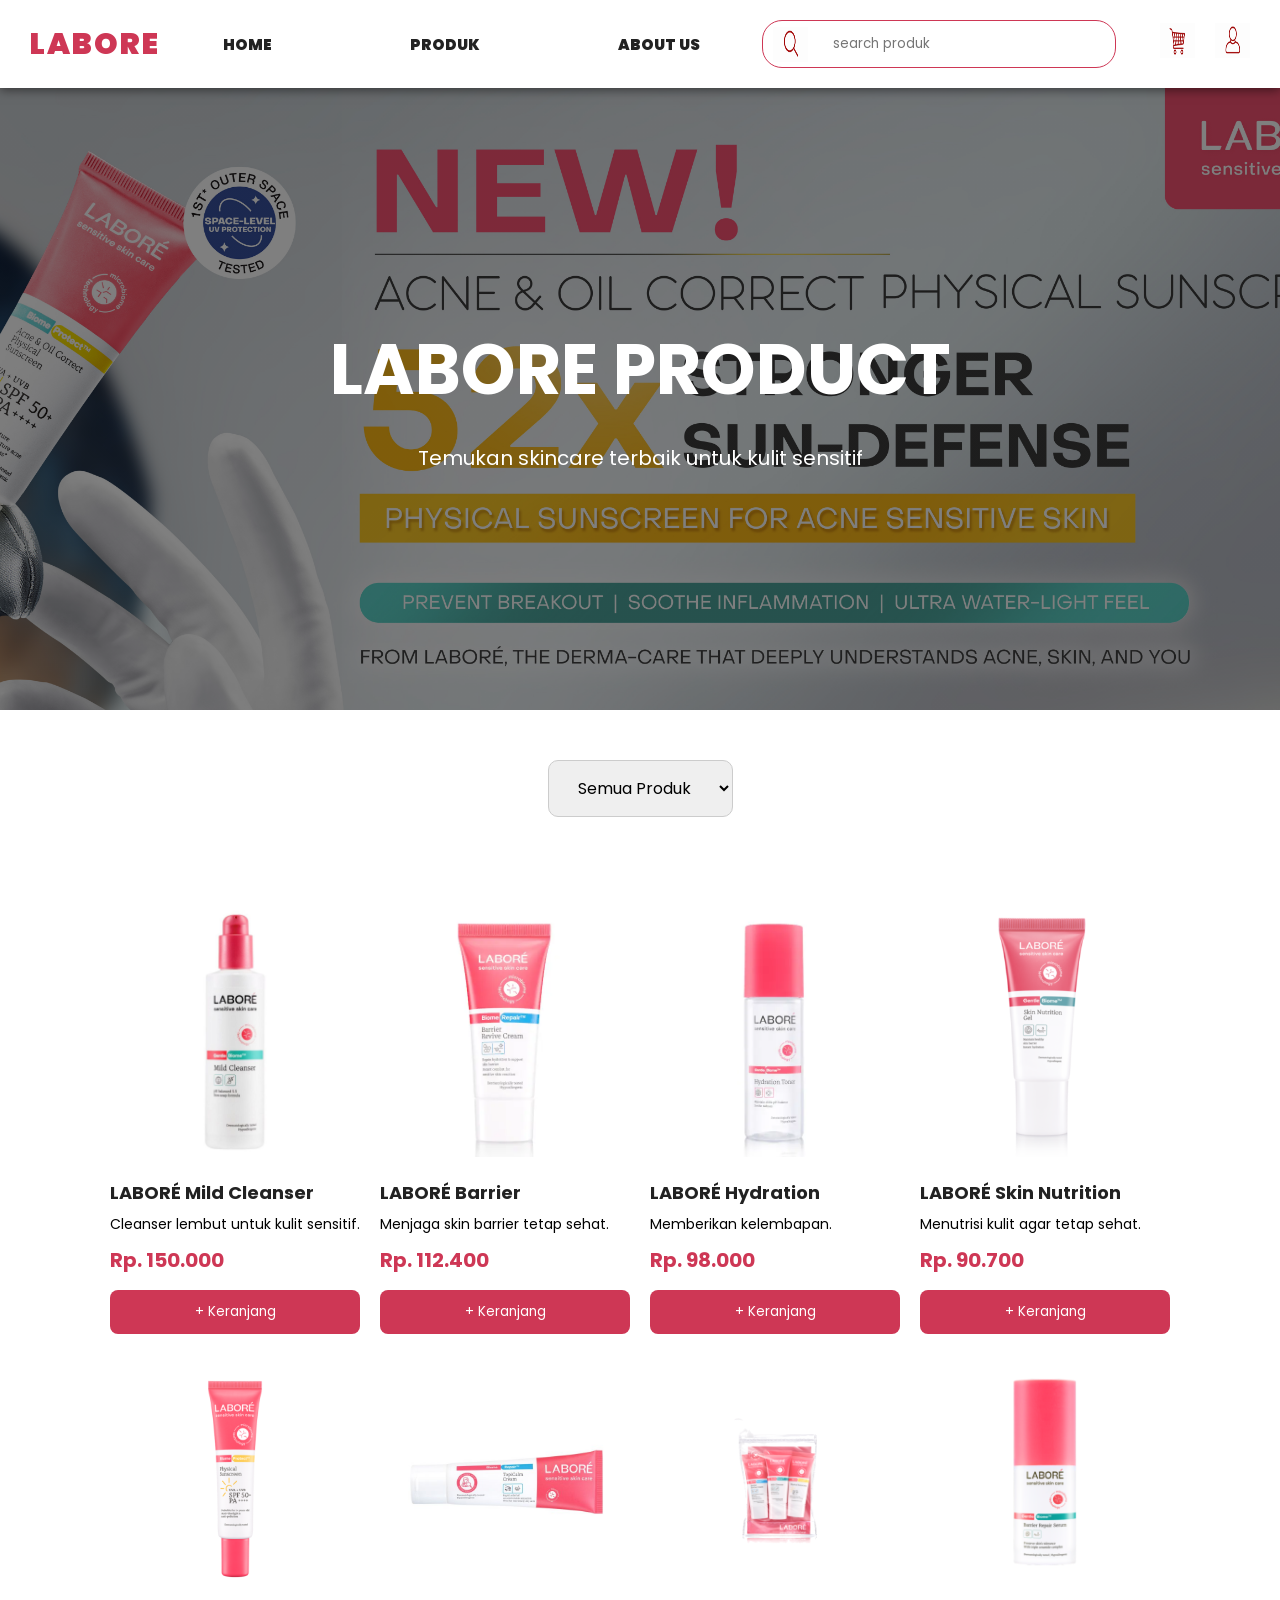
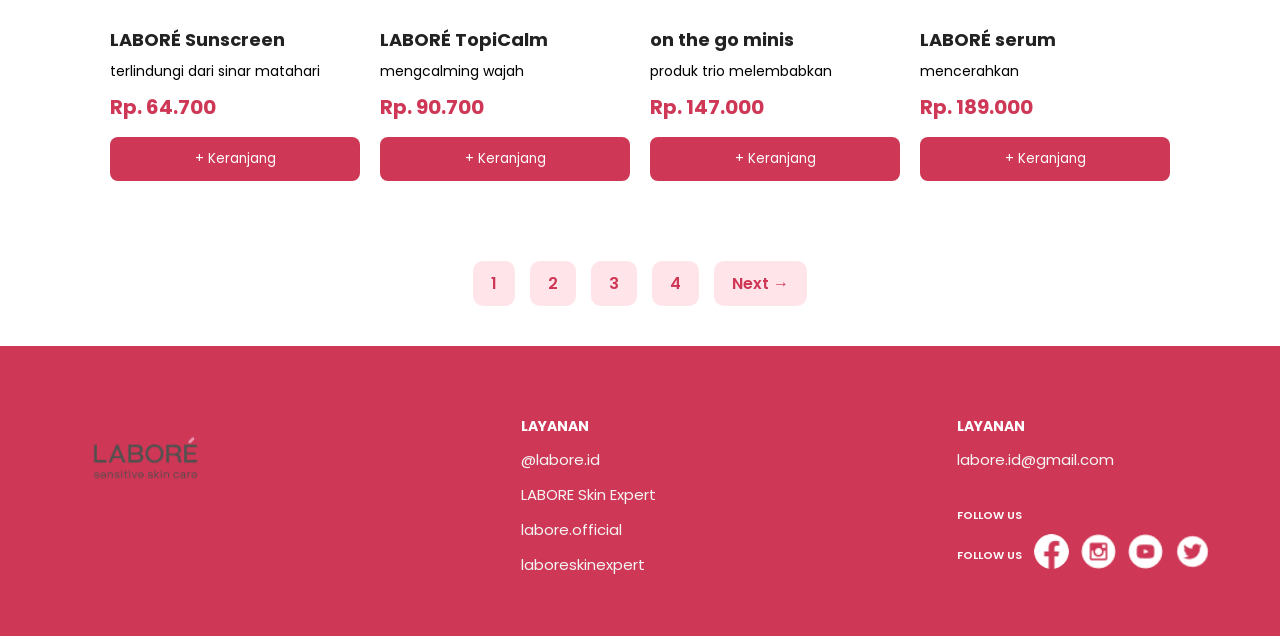
<file: produk.html>
<!DOCTYPE html>
<html lang="id">

<head>
    <title>Produk | LABORE</title>

    <meta charset="UTF-8">
    <meta name="viewport" content="width=device-width, initial-scale=1.0">

    <link rel="preconnect" href="https://fonts.googleapis.com">
    <link rel="preconnect" href="https://fonts.gstatic.com" crossorigin>

    <link href="https://fonts.googleapis.com/css2?family=Poppins:wght@300;400;500;600;700&display=swap"
        rel="stylesheet">

    <link rel="stylesheet" href="css/style.css">

</head>

<body>

    <!-- NAVBAR -->

    <header>

        <nav class="navbar">

            <div class="logo">
                <a href="index.html">LABORE</a>
            </div>

            <ul class="nav-menu">

                <li> <a href="index.html">home</a></li>
                <li> <a href="produk.html">produk</a></li>
                <li> <a href="about.html">about us</a></li>

            </ul>

            <div class="search-box">

                <img src="images/search4.png" alt="">

                <input type="text" placeholder="search produk">

            </div>

            <div class="action">

                <div>
                    <a href="#"><img src="images/krnjng.png" alt=""></a>
                </div>

                <div>
                    <a href="#"><img src="images/user.png" alt=""></a>
                </div>

            </div>

        </nav>

    </header>

    <!-- HERO -->

    <section class="produk-hero">

        <div class="produk-overlay">

            <h1>LABORE PRODUCT</h1>

            <p>
                Temukan skincare terbaik untuk kulit sensitif
            </p>

        </div>

    </section>

    <!-- SCREEN / FILTER -->

    <section class="screen-filter">

        <select>

            <option>Semua Produk</option>
            <option>Facial Wash</option>
            <option>Moisturizer</option>
            <option>Sunscreen</option>
            <option>Toner</option>

        </select>

    </section>

    <!-- CARD PRODUK -->

    <section class="produk-container">

        <!-- CARD 1 -->

        <div class="produk-card">

            <img src="images/produk2.jpg" alt="">

            <div class="produk-body">

                <h3>LABORÉ Mild Cleanser</h3>

                <p>
                    Cleanser lembut untuk kulit sensitif.
                </p>

                <span>Rp. 150.000</span>

                <button>+ Keranjang</button>

            </div>

        </div>

        <!-- CARD 2 -->

        <div class="produk-card">

            <img src="images/produk 5.webp" alt="">

            <div class="produk-body">

                <h3>LABORÉ Barrier</h3>

                <p>
                    Menjaga skin barrier tetap sehat.
                </p>

                <span>Rp. 112.400</span>

                <button>+ Keranjang</button>

            </div>

        </div>

        <!-- CARD 3 -->

        <div class="produk-card">

            <img src="images/produk 6.webp" alt="">

            <div class="produk-body">

                <h3>LABORÉ Hydration</h3>

                <p>
                    Memberikan kelembapan.
                </p>

                <span>Rp. 98.000</span>

                <button>+ Keranjang</button>

            </div>

        </div>

        <!-- CARD 4 -->

        <div class="produk-card">

            <img src="images/produk 7.png" alt="">

            <div class="produk-body">

                <h3>LABORÉ Skin Nutrition</h3>

                <p>
                    Menutrisi kulit agar tetap sehat.
                </p>

                <span>Rp. 90.700</span>

                <button>+ Keranjang</button>

            </div>

        </div>
        <!--card 5-->
        <div class="produk-card">

            <img src="images/pro 1.png" alt="">

            <div class="produk-body">

                <h3>LABORÉ Sunscreen </h3>

                <p>
                    terlindungi dari sinar matahari
                </p>

                <span>Rp. 64.700</span>

                <button>+ Keranjang</button>

            </div>

        </div>
    

        <div class="produk-card">

            <img src="images/pro2.jpg" alt="">

            <div class="produk-body">

                <h3>LABORÉ TopiCalm </h3>

                <p>
                    mengcalming wajah
                </p>

                <span>Rp. 90.700</span>

                <button>+ Keranjang</button>

            </div>

        </div>
        <!--card 8-->

        <div class="produk-card">

            <img src="images/pro11.png" alt="">

            <div class="produk-body">

                <h3>on the go minis </h3>

                <p>
                    produk trio melembabkan
                </p>

                <span>Rp. 147.000</span>

                <button>+ Keranjang</button>

            </div>

        </div>
        <!--card 9-->

        <div class="produk-card">

            <img src="images/pro10.png" alt="">

            <div class="produk-body">

                <h3>LABORÉ serum </h3>

                <p>
                    mencerahkan
                </p>

                <span>Rp. 189.000</span>

                <button>+ Keranjang</button>

            </div>

        </div>
        </section>
        <!-- PAGINATION -->

        <section class="pagination">

            <a href="#" class="active">1</a>

            <a href="#">2</a>

            <a href="#">3</a>

            <a href="#">4</a>

            <a href="#">Next →</a>

        </section>

        <!--FOOTER-->
        <footer class="footer-content">
            <div class="footer-card">
                <img src="images/labore2-removebg-preview.png" alt="">
            </div>
            <div class="footer-card">
                <div class="footer-card-header">Layanan</div>
                <ul class="footer-card-body">
                    <li><a href="#">@labore.id</a></li>
                    <li><a href="#">LABORE Skin Expert</a></li>
                    <li><a href="#">labore.official</a></li>
                    <li><a href="#">laboreskinexpert</a></li>
                </ul>
            </div>

            <div class="footer-card">
                <div class="footer-card-header">layanan</div>
                <ul class="footer-card-body">
                    <li><a href="#">labore.id@gmail.com</a></li>
                </ul>
                <br>
                <div class="payment-header">follow us</div>
                <div class="payment">
                    <div class="payment-header">follow us</div>
            <div class="payment">
                <a href="#"><img src="images/fb5.png" alt=""></a>
                <a href="#"><img src="images/ig5.png" alt=""></a>
                <a href="#"><img src="images/yt5.png" alt=""></a>
                <a href="#"><img src="images/twtr.png" alt=""></a>
            </div>
        </div>
    </footer>
</body>

</html>
</file>
<file: css/style.css>
:root{
    --primary-color:#ce3755;
    --secondary-color:#fff5f7;
    --accent-color:#ffe4ea;
    --text-color:#222222;
    --background-color:#ffffff;
    --white:#ffffff;
    --border-color:#ccc; 
}

/* Perbaikan selector universal untuk reset */
*, *::before, *::after{
    margin: 0;
    padding: 0;
    box-sizing:border-box;
}

body{
    font-family: "poppins", sans-serif;
}

header{
    background-color: var(--white);
}

.navbar{
    display: flex;
    justify-content: space-between;
    align-items: center;
    color: #222222;
    padding: 20px 30px;

    position: fixed;
    top: 0;
    left: 0;
    width: 100%;
    z-index: 1000;
    box-shadow: 0 2px 10px rgba(0, 0, 0, 0.5);
    background-color: var(--white);
}

.logo a{
    font-weight: 1000;
    letter-spacing: 2px;
    font-size: 30px;
    text-decoration: none;
    color: var(--primary-color)
}

.nav-menu{
    display: flex;
    list-style: none;
    gap: 100px;
}

.nav-menu a{
    display: inline-block;
    color: var(--text-color);
    text-decoration: none;
    padding: 10px 18px;
    border: 1px solid transparent;
    transition: all 0.3s ease;
    font-weight: 900;
    text-transform: uppercase;
    font-size: 15px;
}

.nav-menu a:hover{
    color: var(--primary-color);
    border: 1px solid transparent;
    padding: 10px 18px;
    background-color: var(--white);
    font-weight: 600;
}

.search-box{
    display: flex;
    align-items: center;
    gap: 10px;
    border: 1px solid var(--primary-color);
    padding: 5px 10px;
    border-radius: 20px;
}

.search-box img{
    width: 35px;
    height: 35px;
}

.search-box input{
    padding: 8px 15px;
    border: none;
    outline: none;
    font-family: "poppins", sans-serif;
}

.search-box input:focus{
    box-shadow: 0 5px 5px var(--secondary-color);
}

.action{
    display: flex;
    align-items: center;
    gap: 20px;
}

.action a{
    text-decoration: none;
    font-size: 20px;
}

.action img{
    width: 35px;
    height: 35px;
}

.hero{
    width: 100%;
    height: 80vh;
    overflow: hidden;
    margin-top: 80px; /* Tambahan agar tidak tertutup navbar fixed */
}

.slider{
    width: 100%;
    height: 100%;
    position: relative;
}

.slider input{
    display: none;
}

.slides{
    width: 400%;
    height: 100%;
    display: flex;
    transition: 1s ease;
}

.slide{
    width: 25%;
    height: 100%;
}

.slide img{
    width: 100%;
    height: 100%;
    object-fit: cover;
}

.navigation{
    position: absolute;
    bottom: 30px;
    left: 50%;
    transform: translateX(-50%);
    display: flex;
    gap: 6px;
}

.navigation label{
    width: 55px;
    height: 6px;
    border-radius: 900px;
    background-color: var(--primary-color);
    cursor: pointer;
    transition: 0.3s;
}

/* Perbaikan penghapusan var() pada fungsi rgb */
.navigation label:hover{
    background: rgb(230, 66, 66);
}

/* Perbaikan typo dari :cheked menjadi :checked */
#slide1:checked ~ .slides{
    margin-left: 0;
}
#slide2:checked ~ .slides{
    margin-left: -100%;
}
#slide3:checked ~ .slides{
    margin-left: -200%;
}
#slide4:checked ~ .slides{
    margin-left: -300%;
}
.galerry{
    display:flex;
    justify-content: center;
    align-items: center;
    gap:20px;
    padding:50px;
}
.galerry img{
    width:170px;
    height:170px;
    object-fit: cover;
    border-radius: 10px;
    transition: 0.3s ease;
}
.galerry img:hover{
    transform: scale(1.03);
    box-shadow:0 7px 12px var(--primary-color);
}

.title-product{
    display: flex;
}
.best-seller{
    color:var(--text-color);
    padding: 40px;
    font-size:30px;
    font-weight:900;
}

.product-view{
    padding:0 50px;
}
.list-product{
    display:flex;
    justify-content: space-between;
    align-items: center;
    list-style: none;
    gap:30px;
    padding:10px;
}

.list-product a{
    text-decoration: none;
    color: var(--text-color);
    font-size:30px;
    text-transform: uppercase;
    font-weight: bolder;
}

.list-product a:hover{
    color: var(--primary-color);
}
/*---card 1-----*/
/*--- CARD PRODUCT ---*/

.card-product{
    display:flex;
    justify-content:center;
    align-items:stretch;
    gap:25px;
    flex-wrap:wrap;
    padding:20px;
}

.card{
    width:200px;
    background-color:var(--white);
    border-radius:15px;
    overflow:hidden;
    transition:0.3s ease;
    box-shadow:0 3px 10px rgba(0,0,0,0.1);
}

.card:hover{
    transform:scale(1.03);
    box-shadow:0 7px 15px rgba(0,0,0,0.2);
}

.card-header img{
    width:100%;
    height:200px;
    object-fit:cover;
    transition:0.3s ease;
}

.card-body{
    padding:10px;
    min-height:120px;
}

.description{
    font-size:18px;
    margin-bottom:10px;
    color:var(--text-color);
    font-weight:500;
}

.price{
    color:var(--primary-color);
    font-size:22px;
    font-weight:bold;
}

.card-footer{
    margin:20px;
    padding:12px;
    border-radius:10px;
    background-color:var(--primary-color);
    text-align:center;
    transition:0.3s ease;
}

.card-footer a{
    text-decoration:none;
    color:white;
    font-size:16px;
    font-weight:600;
}

.card-footer:hover{
    transform:scale(1.03);
    background-color:#b92d49;
}
.article{
    display: flex;
    justify-content: space-between;
    align-items: center;
    background-color: var(--background-color);
    padding:60px;
}

.article-foto img{
    width: 300px;
    height:auto;
    border-radius: 10px;
}
.article-text{
    padding:0 30px;
}
.article-h3{
    color:var(--primary-color);
    margin:20px;
    font-size:30px;
}
.artcle-text p{
    color:var(--text-color);
    margin:20px;
    font-size:13px;
}
.article-text button{
    margin:20px;
    padding:10px 20px;
    border-radius:10px;
    border:0.5 solid transparent;
    background-color: var(--primary-color);
    font-family: "poppins", sans-serif;
    color:var(--white-color);
    transition: 0.3s ease;
}
.article-text button:hover{
    transform: scale(1.03);
    box-shadow:0 2px 10px var(--primary-color);
}
.testimoni{
    display: flex;
    justify-content: center;
}

.judul-testimoni p{
    margin: 20px 80px;
    font-size: 40px;
    color: var(--text-color);
    font-weight: 600;
}

.judul{
    color: var(--primary-color);
}

.video-container{
    display: flex;
    gap: 20px;
    justify-content: center;
    flex-wrap: wrap;
    margin: 20px;
}

.video-container video{
    width: 20%;
    border-radius: 20px;
}


/*kode untuk footer*/
.footer-content{
    display:flex;
    justify-content: space-between;
    align-items: flex-start;
    padding:40px 40px 10px 40px;
    gap:20px;
    background-color:#ce3755;
}

.footer-card{
    display:flex;
    flex-direction: column;
    padding:30px;
}

.footer-card img{
    width:150px;
    height:auto;
    object-fit: contain;
}

.footer-card-header{
    color:#ffffff;
    text-transform: uppercase;
    font-size: 14px;
    font-weight: bold;
    padding-bottom: 10px;
}

.footer-card-body{
    list-style: none;
}

.footer-card-body li{
    margin-bottom:10px;
}

.footer-card-body a{
    text-decoration: none;
    color: #f5f5f5;
    font-size: 15px;
    transition: 0.3s ease;
}

.footer-card-body a:hover{
    color: #555;
    padding-left: 5px;
}

.payment-header{
    font-size:11px;
    color:#ffffff;
    text-transform: uppercase;
    display:inline-block;
    font-weight: 600;
    padding-bottom:10px;
}

.payment{
    display:flex;
    align-items: center;
    gap:12px;
    flex-wrap: wrap;
    padding-bottom:10px;
}

.payment img{
    width:35px;
    height:35px;
    object-fit: cover;
    border-radius:50%;
    transition:0.3s ease;
    cursor:pointer;
}

.payment img:hover{
    transform:scale(1.1);
}
/*=====ABOUT====*/

/* ABOUT VIDEO BANNER */

.about-video-banner{
    width:100%;
    height:90vh;
    margin-top:80px;
    overflow:hidden;
    background-color:black;
}

.about-video-banner video{
    width:100%;
    height:100%;
    object-fit:cover;
}

/* ABOUT CONTENT */

.about-content{
    padding:80px 50px;
    text-align:center;
    background-color:#fff5f7;
}

.about-content h1{
    font-size:50px;
    color:var(--primary-color);
    margin-bottom:20px;
}

.about-content p{
    color:var(--text-color);
    font-size:18px;
    line-height:1.8;
}
/* ABOUT ARTICLE */

.about-article{
    padding: 80px 10%;
    background: #fff;
}

.article-container{
    max-width: 900px;
    margin: auto;
    text-align: center;
}

.article-container h2{
    font-size: 36px;
    color: rgb(230, 66, 66);
    margin-bottom: 20px;
}

.article-container p{
    font-size: 16px;
    line-height: 1.8;
    color: #555;
    margin-bottom: 15px;
}

/* TAGLINE */

.tagline-section{
    background:#ce3755;
    padding: 60px 20px;
    text-align: center;
}

.tagline-section h2{
    color: white;
    font-size: 32px;
    font-weight: 600;
    font-style: italic;
}

/* LOCATION */

.location-section{
    padding: 80px 10%;
    background: #fafafa;
    text-align: center;
}

.location-section h2{
    font-size: 32px;
    color: rgb(230, 66, 66);
    margin-bottom: 30px;
}

.location-frame{
    overflow: hidden;
    border-radius: 20px;
    box-shadow: 0 5px 20px rgba(0,0,0,0.1);
}

/*produk*/

/* HERO PRODUK */

.produk-hero{
    width:100%;
    height:70vh;

    background-image:
    linear-gradient(rgba(0,0,0,0.5), rgba(0,0,0,0.5)),
    url("../images/banner.1.jpg");

    background-size:cover;
    background-position:center;

    display:flex;
    justify-content:center;
    align-items:center;

    text-align:center;
    margin-top:80px;
}

.produk-overlay{
    color:white;
}

.produk-overlay h1{
    font-size:70px;
    margin-bottom:20px;
}

.produk-overlay p{
    font-size:20px;
}

/* FILTER */

.screen-filter{
    padding:50px;
    display:flex;
    justify-content:center;
}

.screen-filter select{
    padding:15px 25px;
    border-radius:10px;
    border:1px solid #ccc;
    font-family:"Poppins", sans-serif;
    font-size:16px;
}


/* CARD PRODUK */

.produk-container{
    display:flex;
    justify-content:center;
    align-items:flex-start;
    gap:20px;
    flex-wrap:wrap;
    padding:40px;
}

.produk-card{
    width:250px;
    border-radius:10px;
    transition:0.3s ease;
}

.produk-card:hover{
    transform:scale(1.03);
}

.produk-card img{
    width:100%;
    border-radius:10px;
    transition:0.3s ease;
}

.produk-card img:hover{
    transform:scale(1.03);
    box-shadow:0 7px 12px var(--secondary-color);
}

.produk-body{
    margin-top:15px;
}

.produk-body h3{
    font-size:18px;
    margin-bottom:8px;
    color:var(--text-color);
}

.produk-body p{
    font-size:14px;
    margin-bottom:10px;
}

.produk-body span{
    display:block;
    color:var(--primary-color);
    font-size:20px;
    font-weight:bold;
    margin-bottom:15px;
}

.produk-body button{
    width:100%;
    padding:12px;
    border:none;
    border-radius:8px;
    background-color:var(--primary-color);
    color:white;
    font-family:"Poppins", sans-serif;
    cursor:pointer;
    transition:0.3s ease;
}

.produk-body button:hover{
    transform:scale(1.03);
    background-color:#b92d49;
}

/* PAGINATION */

.pagination{
    display:flex;
    justify-content:center;
    gap:15px;
    padding:40px;
}

.pagination a{
    text-decoration:none;
    padding:10px 18px;
    background-color:#ffe4ea;
    color:var(--primary-color);
    border-radius:10px;
    font-weight:600;
    transition:0.3s;
}

.pagination a:hover{
    background-color:var(--primary-color);
    color:white;
}
footer{
    width:100%;
}

.footer-content{
    width:100%;
    max-width:100%;
    margin:0;
    border-radius:0;
}

body{
    overflow-x:hidden;
}
</file>
